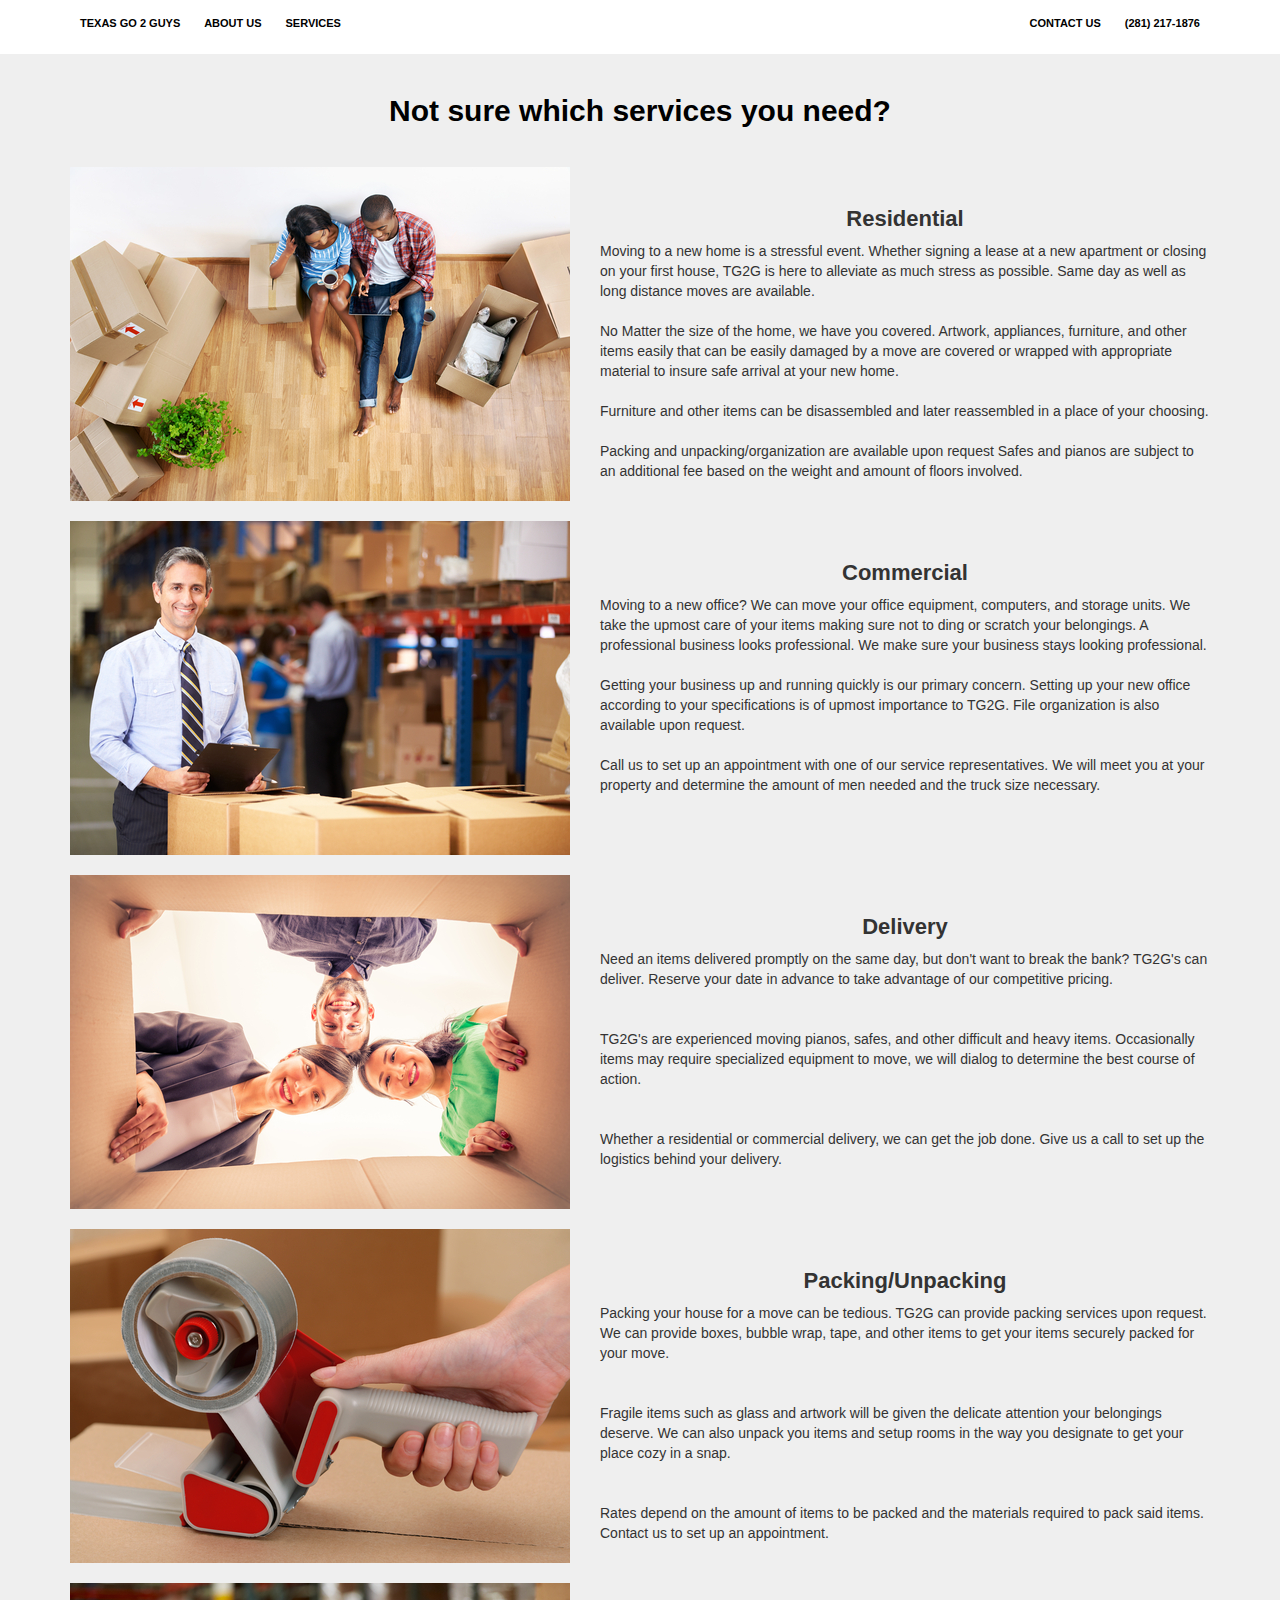
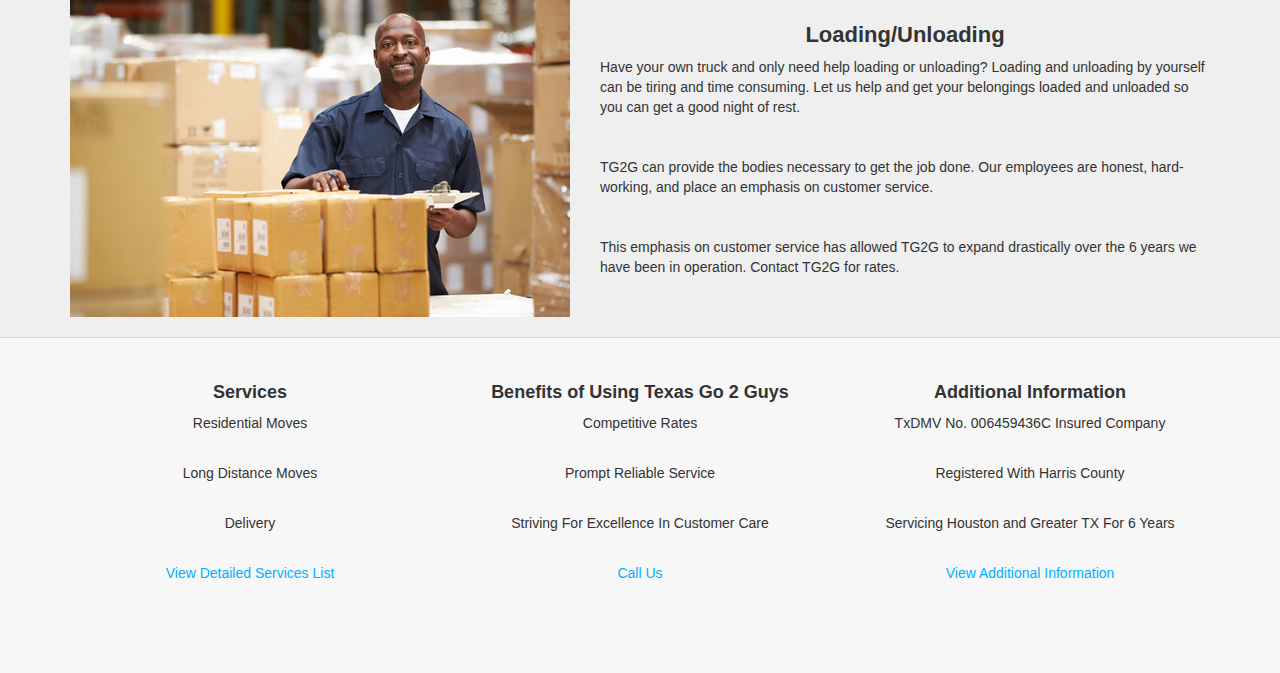
<file: services.html>
<!DOCTYPE html>
<html>

  <head>
    <link rel="stylesheet" href="css/shift.css" >
    <link rel="stylesheet" href="css/bootstrap.css">
    <link rel="stylesheet" href="css/mainStylesheet.css">
    
  </head>

  <body>
    <div class="nav">
      <div class="container">
		<ul class="pull-left">
          <li><a href="index.html">Texas Go 2 Guys</a></li>
          <li><a href="aboutUs.html">About Us</a></li>
          <li><a href="services.html">Services</a></li>

        </ul>
        <ul class="pull-right">

          <li><a href="contactUs.html">Contact Us</a></li>
		  <li><a href="tel://1-281-217-1876">(281) 217-1876</a>  </li>
        </ul>
      </div>

    </div>
 
    
    
    <div class="neighborhood-guides">
        <div class="container">
		</br>
		</br>
        <h2>Not sure which services you need?</h2>
		</br>
		</br>

		<a name ="aResidential"></a>
        <div class="clearfix">
			<img src="img/blackcouplebox.jpg" alt="Couple sitting in new house on ipad. " class="pull-left gap-right">
			</br>
			<h3>Residential </h3
			<p></p>
			<p>Moving to a new home is a stressful event. Whether signing a lease at a new apartment or closing on your first house, TG2G is here to alleviate as much stress as possible. Same day as well as long distance moves are available.</br></br>
			 No Matter the size of the home, we have you covered. Artwork, appliances, furniture, and other items easily that can be easily damaged by a move are covered or wrapped with appropriate material to insure safe arrival at your new home. </br></br> Furniture and other items can be disassembled and later reassembled in a place of your choosing. </br></br>Packing and unpacking/organization are available upon request     Safes and pianos are subject to an additional fee based on the weight and amount of floors involved.</p>
			

		</div>
		
		</br>
		<a name ="aCommercial"></a>		
        <div class="clearfix">
			<img src="img/shutterstock_144470392.jpg" alt="Man with clipboard smiling overlooking boxes." class="pull-left gap-right">
			</br>
			<h3>Commercial </h3>
			<p>Moving to a new office? We can move your office equipment, computers, and storage units. We take the upmost care of your items making sure not to ding or scratch your belongings. A professional business looks professional. We make sure your business stays looking professional.</br></br>

Getting your business up and running quickly is our primary concern.  Setting up your new office according to your specifications is of upmost importance to TG2G. File organization is also available upon request.</br></br>

 Call us to set up an appointment with one of our service representatives. We will meet you at your property and determine the amount of men needed and the truck size necessary.</p>


		</div>
			</br>
		<a name ="aDelivery"></a>
        <div class="clearfix">
			<img src="img/peoplelokinginbox.jpg" alt="People looking into a box." class="pull-left gap-right">
			</br>
			<h3>Delivery </h3>
			<p>Need an items delivered promptly on the same day, but don't want to break the bank? TG2G's can deliver.  Reserve your date in advance to take advantage of our competitive pricing. </br></br></br> TG2G's are experienced moving pianos, safes, and other difficult and heavy items. Occasionally items may require specialized equipment to move, we will dialog to determine the best course of action. </br></br></br> Whether a residential or commercial delivery, we can get the job done. Give us a call to set up the logistics behind your delivery.</p>
			

		</div>
			</br>                 		
        <div class="clearfix">
			<img src="img/packing.jpg" alt="Person taping a box." class="pull-left gap-right">
			</br>
			<h3>Packing/Unpacking </h3>
			<p>Packing your house for a move can be tedious. TG2G can provide packing services upon request. We can provide boxes, bubble wrap, tape, and other items to get your items securely packed for your move. </br></br></br>Fragile items such as glass and artwork will be given the delicate attention your belongings deserve. We can also unpack you items and setup rooms in the way you designate to get your place cozy in a snap. </br></br></br>Rates depend on the amount of items to be packed and the materials required to pack said items. Contact us to set up an appointment.</p>
			

		</div>
			</br>

        <div class="clearfix">
			<img src="img/unload.jpg" alt="Man delivering packages." class="pull-left gap-right">
			</br>
			<h3>Loading/Unloading</h3>
			<p>Have your own truck and only need help loading or unloading? Loading and unloading by yourself can be tiring and time consuming. Let us help and get your belongings loaded and unloaded so you can get a good night of rest. </br></br></br>TG2G can provide the bodies necessary to get the job done. Our employees are honest, hard-working, and place an emphasis on customer service. </br></br></br>This emphasis on customer service has allowed TG2G to expand drastically over the 6 years we have been in operation. Contact TG2G for rates.</p>


		</div>
			</br>                 
		
        </div>
                
    </div>
        
       


    <div class="learn-more">
	  <div class="container">
		<div class="row">
	      <div class="col-md-4">
			<h3>Services</h3>

			<p>Residential Moves </p></br>
			<p>Long Distance Moves</p></br>
			<p>Delivery</p></br>

			<p><a href="services.html">View Detailed Services List</a></p>
	      </div>
		  <div class="col-md-4">
			<h3>Benefits of Using Texas Go 2 Guys</h3>
			<p>Competitive Rates</p></br>
			<p>Prompt Reliable Service</p></br>
			<p>Striving For Excellence In Customer Care</p></br>
			<p><a href="tel://1-281-217-1876">Call Us</a>  </p></br>
			
			<p><a href="#"></a></p>
		  </div>
		  <div class="col-md-4">
			<h3>Additional Information</h3>
			<p>TxDMV No. 006459436C Insured Company</p></br>
			<p>Registered With Harris County</p></br>
			<p>Servicing Houston and Greater TX For 6 Years</p></br>
			<p><a href="getQuote.html">View Additional Information</a></p>
		  </div>
	    </div>
	  </div>
	</div>
  </body>
</html>
</file>
<file: css/shift.css>
@font-face {
    font-family: 'Shift';
    font-style: normal;
    font-weight: normal;
    src: url("http://content.codecademy.com/courses/ltp/fonts/shift.woff") format("woff");
  }
  @font-face {
    font-family: 'Shift';
    font-style: normal;
    font-weight: bold;
    src: url("http://content.codecademy.com/courses/ltp/fonts/shift-bold.woff") format("woff");
  }
</file>
<file: css/mainStylesheet.css>
.nav a {
  color: #5a5a5a;
  font-size: 11px;
  font-weight: bold;
  padding: 14px 10px;
  text-transform: uppercase;
}

.nav li {
  display: inline;
  text-align: center;
}

.jumbotron {
  background-image:url('/img/landingmain.jpg');
  height: 500px;
  background-repeat: no-repeat;
  background-size: cover;
}

.jumbotron .container {
  position: relative;
  top: 5px;
}

.jumbotron h1 {
  color: #000000;
  font-size: 48px;  
  font-family: 'Shift', sans-serif;
  font-weight: bold;
}

.jumbotron p {
  font-size: 20px;
  color: #000000;
}

.neighborhood-guides {
    background-color : #efefef;
    border-bottom : 1px solid #dbdbdb;
}

.neighborhood-guides.container.row.col-md-6 img{

	width: 500px;
	height: 100px;

}



.neighborhood-guides .container h1{
  text-align:center;
  color:#000000;
  margin: auto;
  font-family: 'Shift', sans-serif;
  font-size: 30px;  
  font-weight: bold;
	
}

.neighborhood-guides .container h2{
  text-align:center;
  color:#000000;
  margin: auto;
  font-family: 'Shift', sans-serif;
  font-size: 30px;  
  font-weight: bold;
	
}

.neighborhood-guides .container h3 {
  text-align:center;
  font-family: 'Shift', sans-serif;
  font-size: 22px;
  font-weight: bold;
}



.neighborhood-guides a:{

  text-align:center;
  color:#000000;
  margin: auto;
  font-family: 'Shift', sans-serif;
  font-size: 30px;  
  font-weight: bold;
  background-color: #808080;
	
}
/* unvisited link */
a:link {
    color: #000000;
}

/* visited link */
a:visited {
    color: #999999;
}

/* mouse over link */
a:hover {
    color: #000000;
	background-color: #808080;
}

/* selected link */
a:active {
    color: #5C5C8A;
} 

}
.neighborhood-guides h2 {
    color:#393c3d;
    font-size:24px;
}
.neighborhood-guides p {
  font-family: 'Shift', sans-serif;
  font-size: 14px;
}



.neighborhood-guides ul {
  text-align:left;
  font-family: 'Shift', sans-serif;
  font-size: 12px;
}

.neighborhood-guides .container b {
	font-family: 'Shift', sans-serif;
    font-size: 16px;
    text-decoration: underline;
}


.learn-more {
  background-color: #f7f7f7;
}

.learn-more h3 {
  font-family: 'Shift', sans-serif;
  font-size: 18px;
  font-weight: bold;
  text-align: center;
  
}

.learn-more a {
  color: #00b0ff;
}

.learn-more p{
  text-align: center;
}

/* gap for services images and text */
.gap-right {
  margin-right: 30px; 
}

.pic {
	
	width: 50%;
	height:20px
	background-color:black;
}
</file>
